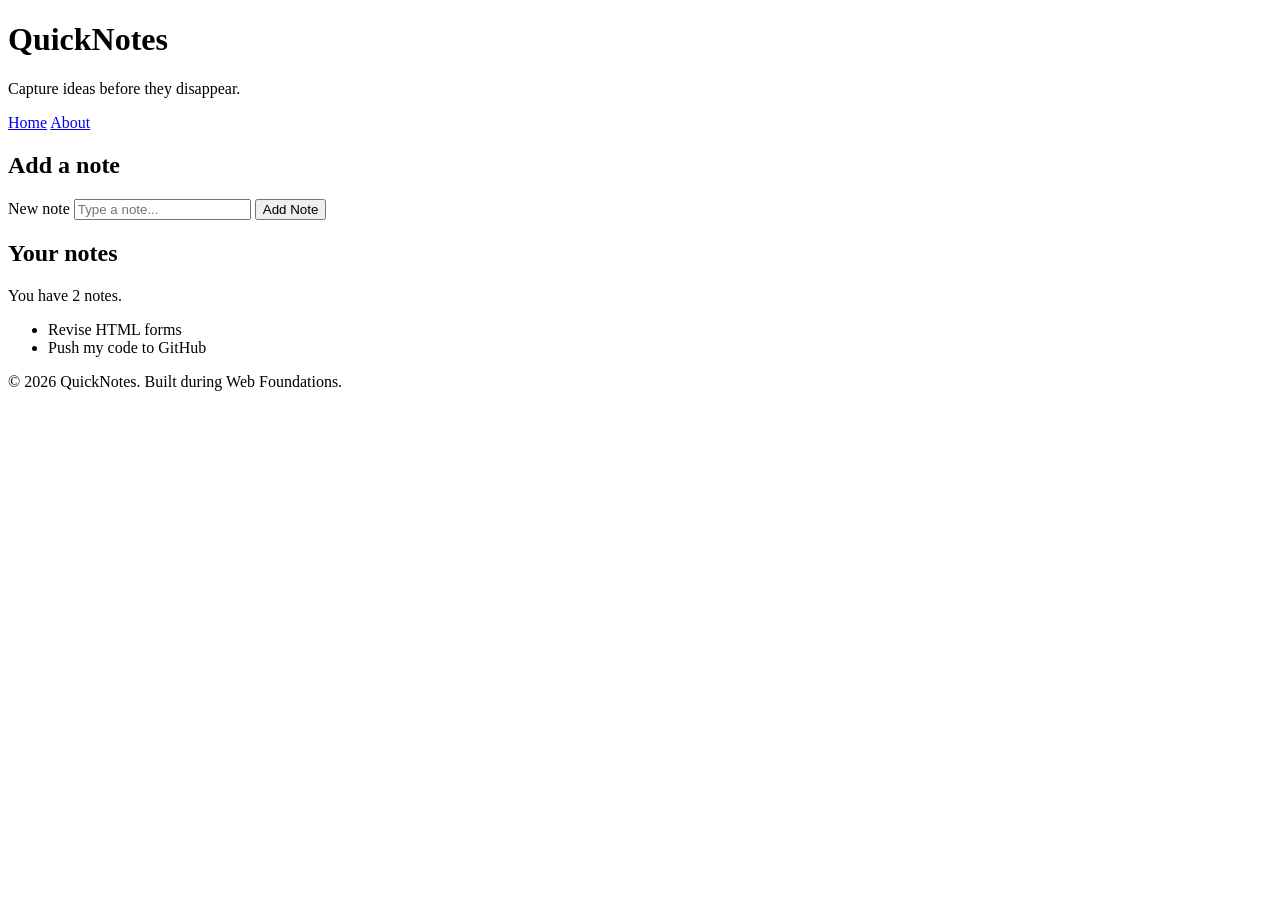
<file: day1/index.html>
<!DOCTYPE html>
<html lang="en">
  <head>
    <meta charset="UTF-8" />
    <meta name="viewport" content="width=device-width, initial-scale=1.0" />
    <title>QuickNotes</title>
  </head>
  <body>
    <header>
      <h1>QuickNotes</h1>
      <p>Capture ideas before they disappear.</p>
      <nav>
    <a href="index.html">Home</a>
    <a href="about.html">About</a>
</nav>
    </header>
 
    <main>
      <section>
        <h2>Add a note</h2>
        <form id="note-form">
          <label for="note-input">New note</label>
          <input type="text" id="note-input" placeholder="Type a note..." />
          <button type="submit">Add Note</button>
        </form>
      </section>
 
      <section>
        <h2>Your notes</h2>
        <p id="note-count">You have 2 notes.</p>
        <ul id="notes-list">
          <li>Revise HTML forms</li>
          <li>Push my code to GitHub</li>
        </ul>
      </section>
    </main>
 
    <footer>
      <p>&copy; 2026 QuickNotes. Built during Web Foundations.</p>
    </footer>
  </body>
</html>
</file>
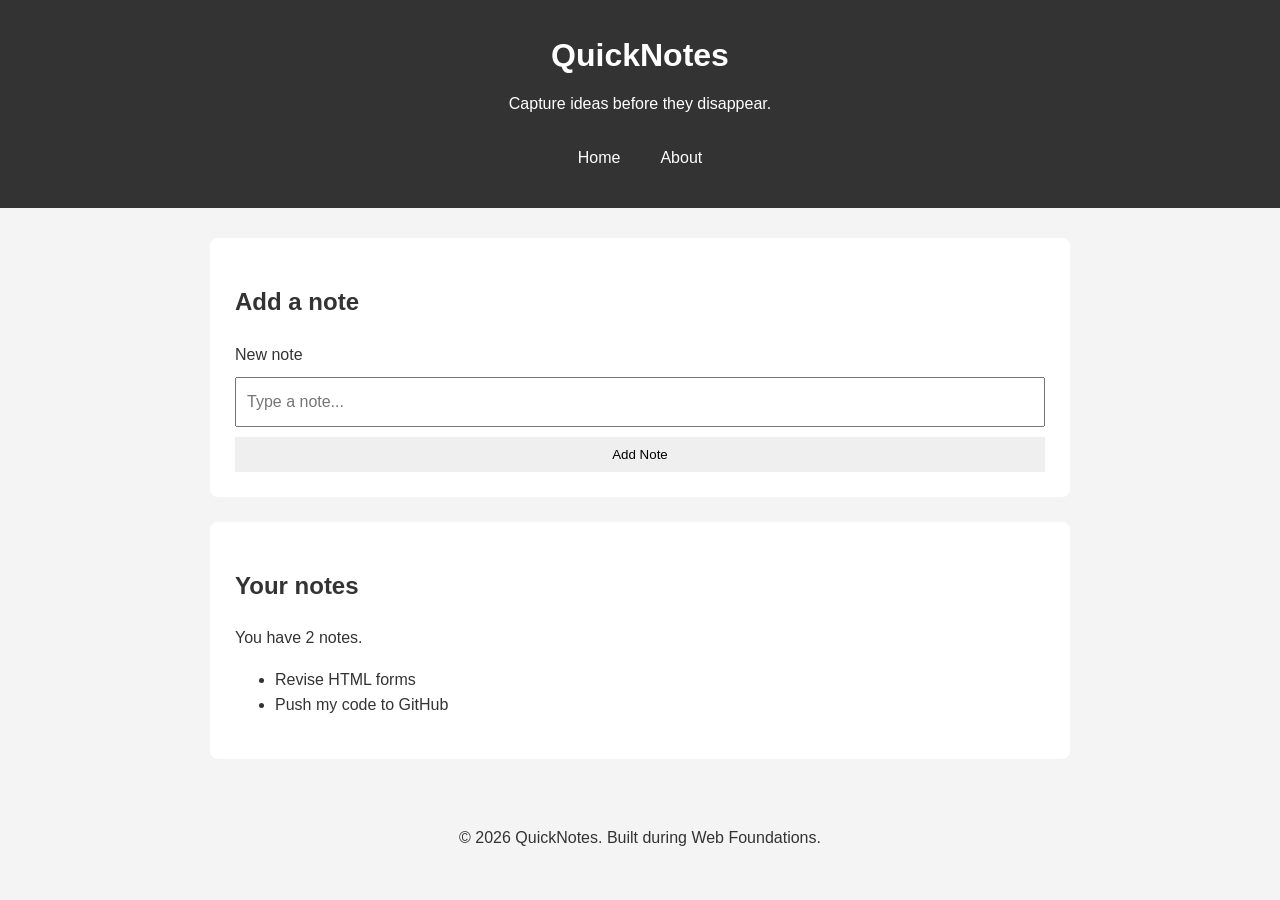
<file: day2/index.html>
<!DOCTYPE html>
<html lang="en">
  <head>
    <meta charset="UTF-8" />
    <meta name="viewport" content="width=device-width, initial-scale=1.0" />
    <title>QuickNotes</title>
    <link rel="stylesheet" href="style.css">
  </head>
  <body>
    <header>
      <h1>QuickNotes</h1>
      <p>Capture ideas before they disappear.</p>
      <nav>
    <a href="index.html">Home</a>
    <a href="about.html">About</a>
</nav>
    </header>
 
    <main>
      <section>
        <h2>Add a note</h2>
        <form id="note-form">
          <label for="note-input">New note</label>
          <input type="text" id="note-input" placeholder="Type a note..." />
          <button type="submit">Add Note</button>
        </form>
      </section>
 
      <section>
        <h2>Your notes</h2>
        <p id="note-count">You have 2 notes.</p>
        <ul id="notes-list">
          <li>Revise HTML forms</li>
          <li>Push my code to GitHub</li>
        </ul>
      </section>
    </main>
 
    <footer>
      <p>&copy; 2026 QuickNotes. Built during Web Foundations.</p>
    </footer>
  </body>
</html>
</file>
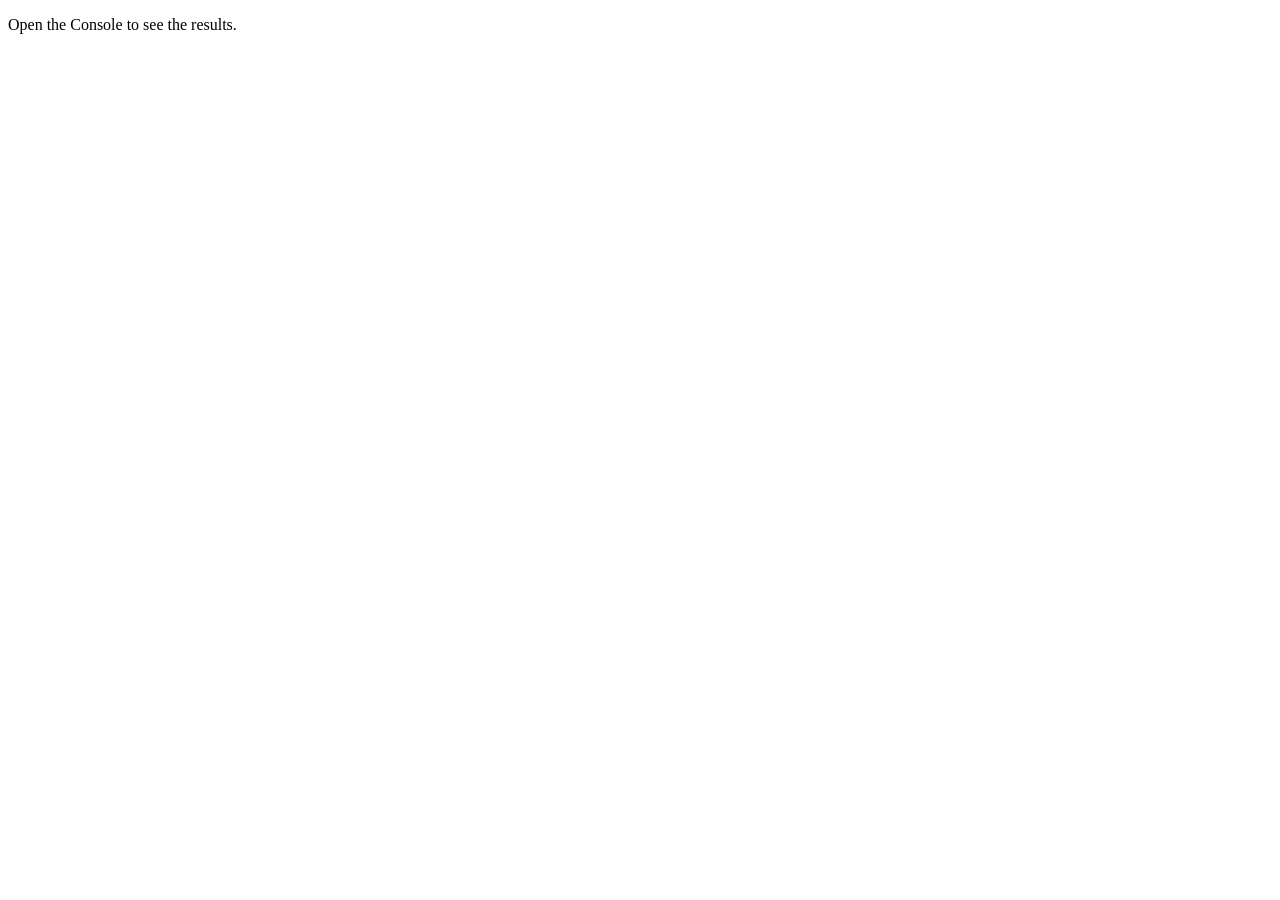
<file: day3/index.htm>
<!DOCTYPE html>
<html lang="en">
<head>
    <meta charset="UTF-8">
    <meta name="viewport" content="width=device-width, initial-scale=1.0">
    <title>Notes Toolkit</title>
    <script src="script.js" defer></script>
</head>
<body>

    <p>Open the Console to see the results.</p>

</body>
</html>
</file>
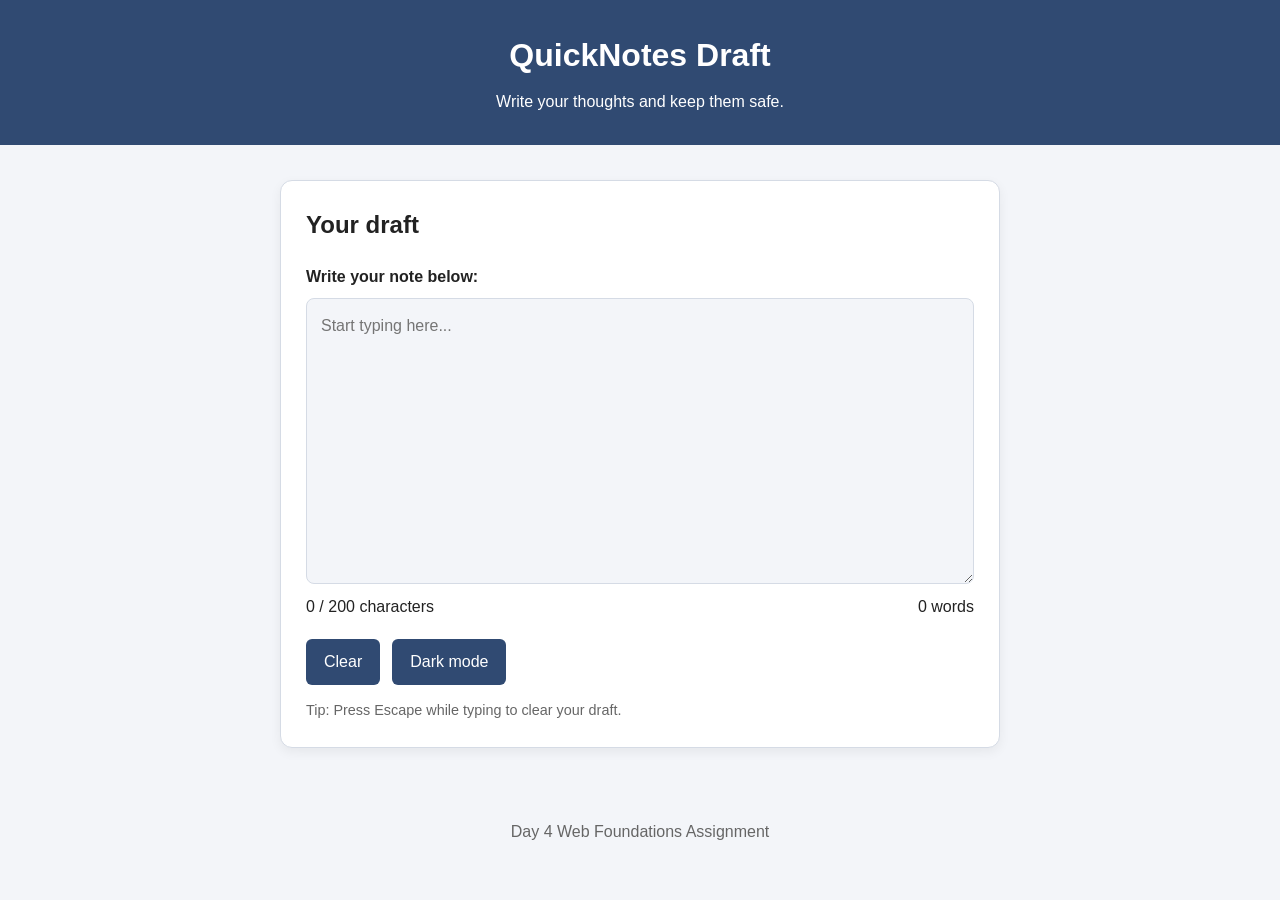
<file: day4/index.html>
<!DOCTYPE html>
<html lang="en">
<head>
    <meta charset="UTF-8">
    <meta name="viewport" content="width=device-width, initial-scale=1.0">
    <title>Day 4 - Notes Draft</title>
    <link rel="stylesheet" href="style.css">
    <script src="script.js" defer></script>
</head>
<body>
    <header>
        <h1>QuickNotes Draft</h1>
        <p>Write your thoughts and keep them safe.</p>
    </header>

    <main>
        <section class="notes-card">
            <h2>Your draft</h2>

            <label for="note-text">Write your note below:</label>
            <textarea
                id="note-text"
                rows="10"
                placeholder="Start typing here..."
            ></textarea>

            <div class="counters">
                <p id="char-count">0 / 200 characters</p>
                <p id="word-count">0 words</p>
            </div>

            <div class="actions">
                <button type="button" id="clear-btn">Clear</button>
                <button type="button" id="theme-toggle">Dark mode</button>
            </div>

            <p class="hint">Tip: Press Escape while typing to clear your draft.</p>
        </section>
    </main>

    <footer>
        <p>Day 4 Web Foundations Assignment</p>
    </footer>
</body>
</html>
</file>
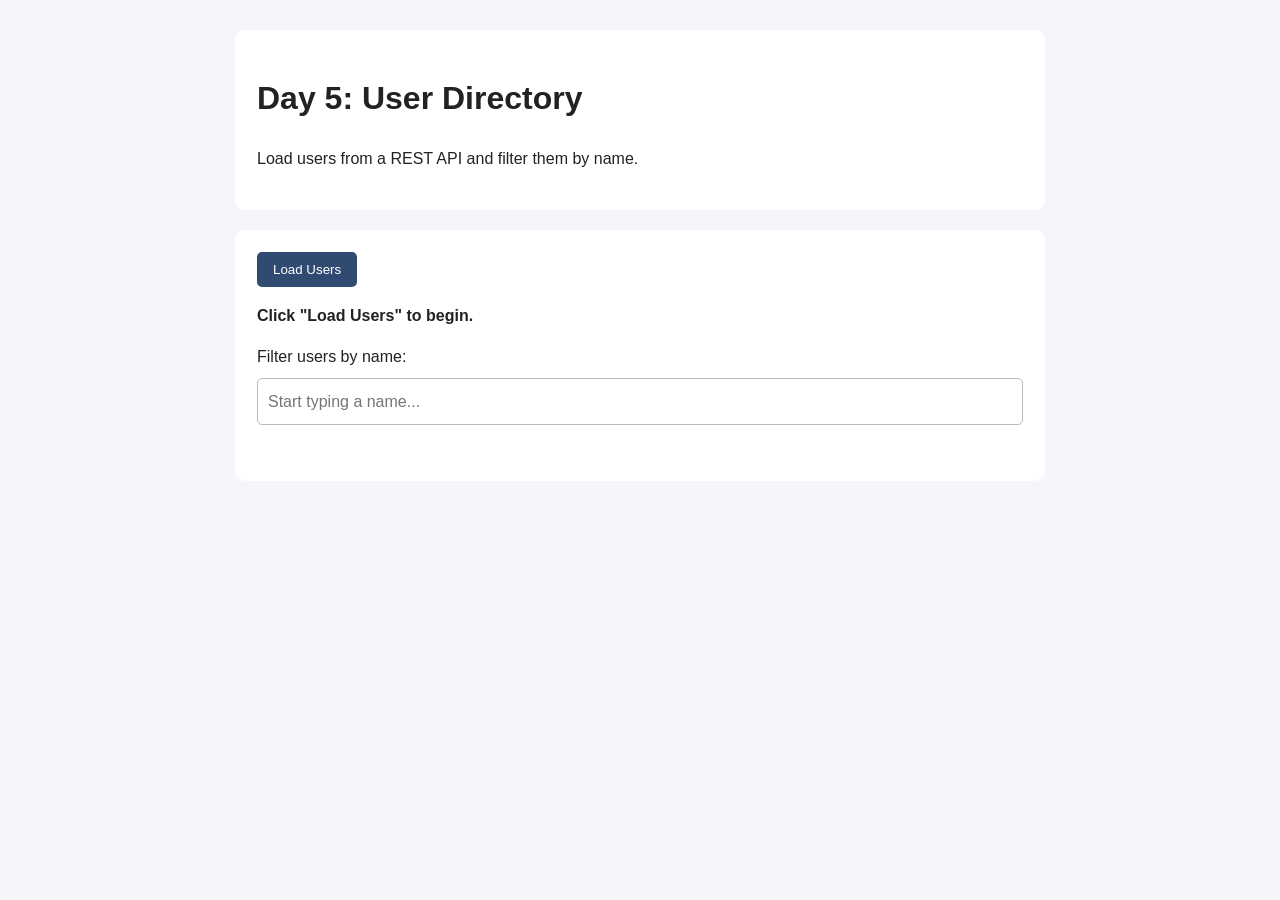
<file: day5/index.html>
<!DOCTYPE html>
<html lang="en">
<head>
    <meta charset="UTF-8">
    <meta name="viewport" content="width=device-width, initial-scale=1.0">
    <title>Day 5 - Load Users</title>
    <script src="users.js" defer></script>
    <style>
        * {
            box-sizing: border-box;
        }

        body {
            max-width: 850px;
            margin: 30px auto;
            padding: 0 20px;
            font-family: Arial, sans-serif;
            line-height: 1.6;
            background-color: #f4f6fa;
            color: #222;
        }

        header, main {
            background-color: white;
            padding: 22px;
            margin-bottom: 20px;
            border-radius: 10px;
        }

        button {
            padding: 10px 16px;
            border: none;
            border-radius: 5px;
            background-color: #304a72;
            color: white;
            cursor: pointer;
        }

        button:disabled {
            opacity: 0.6;
            cursor: not-allowed;
        }
  
        input {
            width: 100%;
            padding: 10px;
            margin: 8px 0 18px;
            border: 1px solid #bbb;
            border-radius: 5px;
            font: inherit;
        }

        .user-card {
            padding: 15px;
            margin: 12px 0;
            border: 1px solid #ddd;
            border-radius: 8px;
            overflow-wrap: anywhere;
        }

        .user-card h3 {
            margin-top: 0;
        }

        #status {
            font-weight: bold;
        }
    </style>
</head>
<body>
    <header>
        <h1>Day 5: User Directory</h1>
        <p>Load users from a REST API and filter them by name.</p>
    </header>

    <main>
        <button id="load-users" type="button">Load Users</button>

        <p id="status" role="status" aria-live="polite">Click "Load Users" to begin.</p>

        <label for="filter-input">Filter users by name:</label>
        <input
            id="filter-input"
            type="text"
            placeholder="Start typing a name..."
        >

        <ul id="users-list"></ul>
    </main>
</body>
</html>
</file>
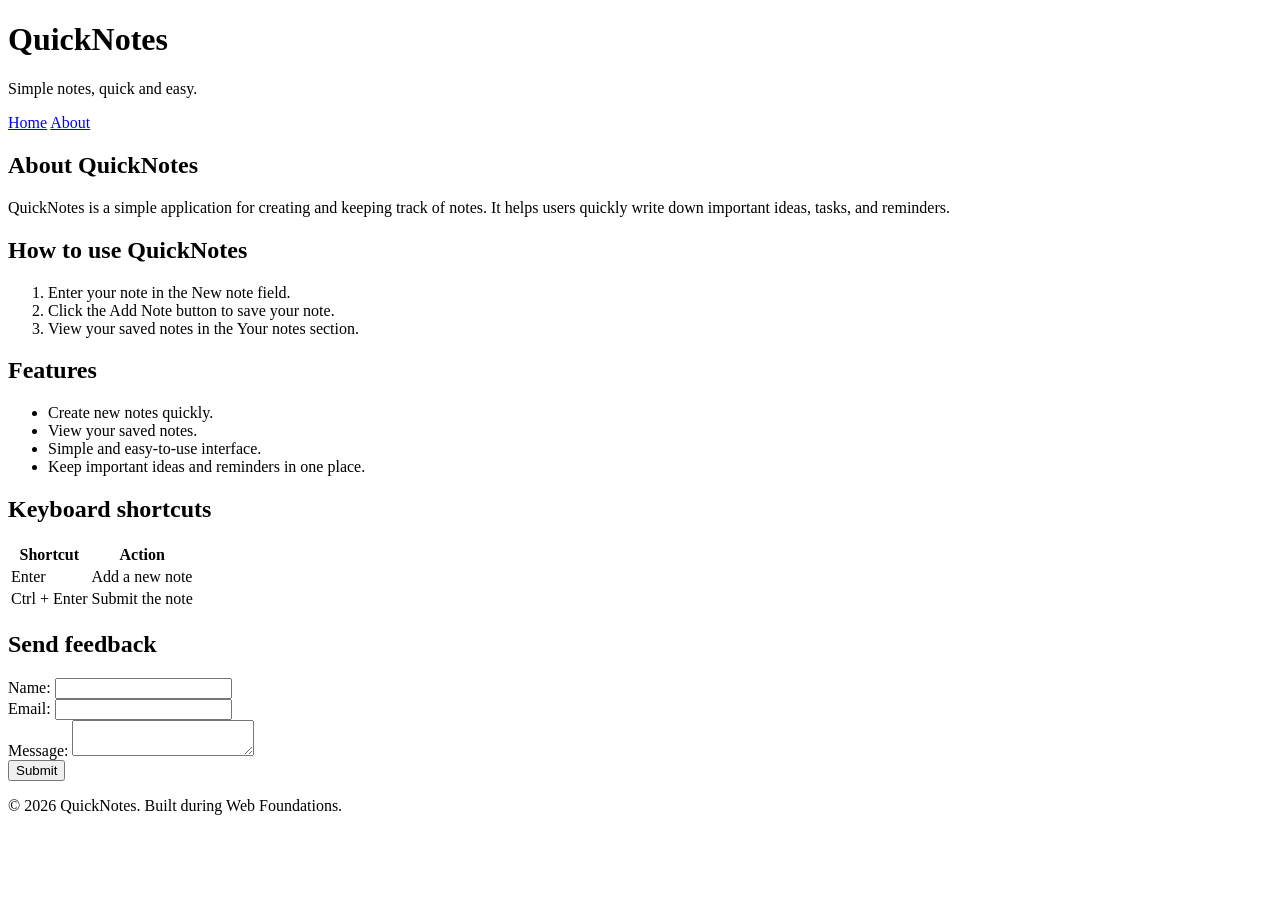
<file: day1/about.html>
<!DOCTYPE html>
<html lang="en">
<head>
    <meta charset="UTF-8">
    <meta name="viewport" content="width=device-width, initial-scale=1.0">
    <title>About QuickNotes</title>
</head>

<body>

    <header>
        <h1>QuickNotes</h1>
        <p>Simple notes, quick and easy.</p>

        <nav>
            <a href="index.html">Home</a>
            <a href="about.html">About</a>
        </nav>
    </header>

    <main>

        <h2>About QuickNotes</h2>

        <p>
            QuickNotes is a simple application for creating and keeping track of notes.
            It helps users quickly write down important ideas, tasks, and reminders.
        </p>

        <section>
            <h2>How to use QuickNotes</h2>

            <ol>
                <li>Enter your note in the New note field.</li>
                <li>Click the Add Note button to save your note.</li>
                <li>View your saved notes in the Your notes section.</li>
            </ol>
        </section>

        <section>
            <h2>Features</h2>

            <ul>
                <li>Create new notes quickly.</li>
                <li>View your saved notes.</li>
                <li>Simple and easy-to-use interface.</li>
                <li>Keep important ideas and reminders in one place.</li>
            </ul>
        </section>

        <section>
            <h2>Keyboard shortcuts</h2>

            <table>
                <thead>
                    <tr>
                        <th>Shortcut</th>
                        <th>Action</th>
                    </tr>
                </thead>

                <tbody>
                    <tr>
                        <td>Enter</td>
                        <td>Add a new note</td>
                    </tr>

                    <tr>
                        <td>Ctrl + Enter</td>
                        <td>Submit the note</td>
                    </tr>
                </tbody>
            </table>
        </section>

        <section>
            <h2>Send feedback</h2>

            <form>
                <div>
                    <label for="name">Name:</label>
                    <input type="text" id="name" name="name" required>
                </div>

                <div>
                    <label for="email">Email:</label>
                    <input type="email" id="email" name="email" required>
                </div>

                <div>
                    <label for="message">Message:</label>
                    <textarea id="message" name="message" required></textarea>
                </div>

                <button type="submit">Submit</button>
            </form>
        </section>

    </main>

    <footer>
        <p>&copy; 2026 QuickNotes. Built during Web Foundations.</p>
    </footer>

</body>
</html>
</file>
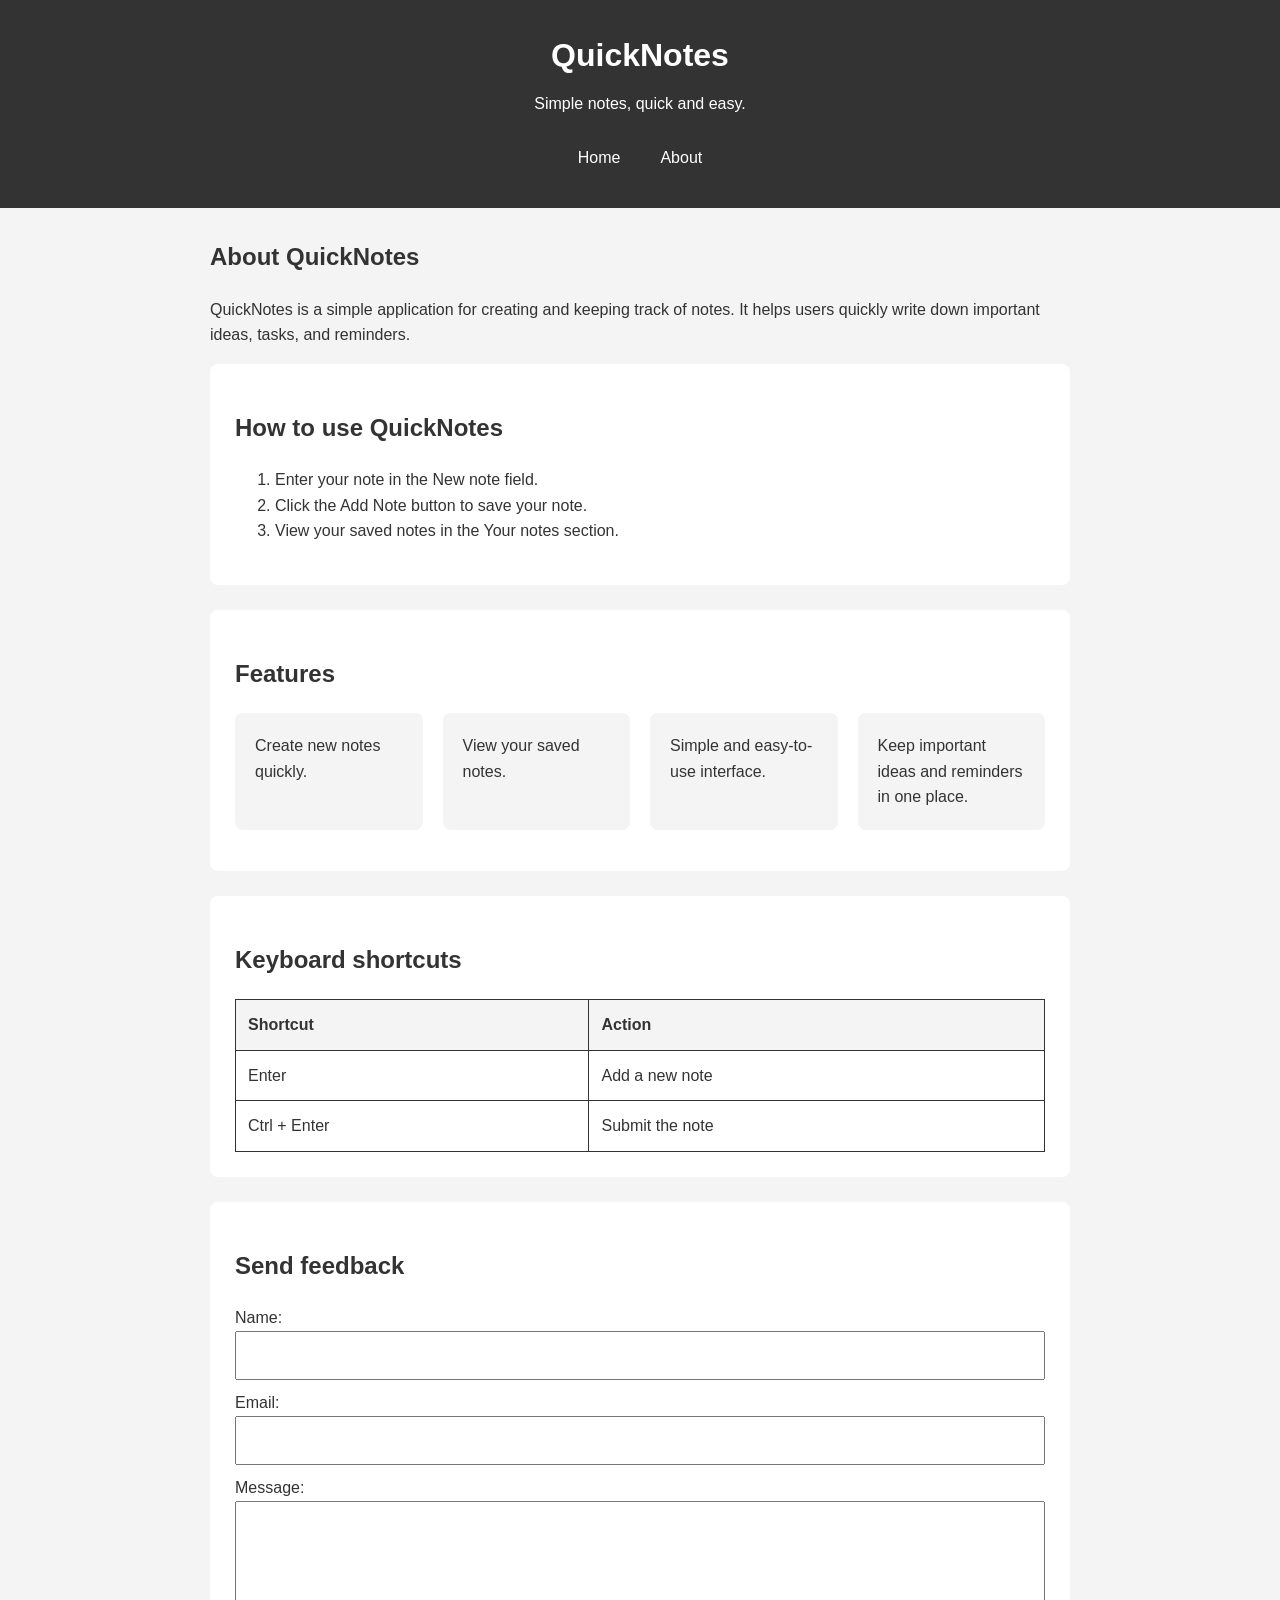
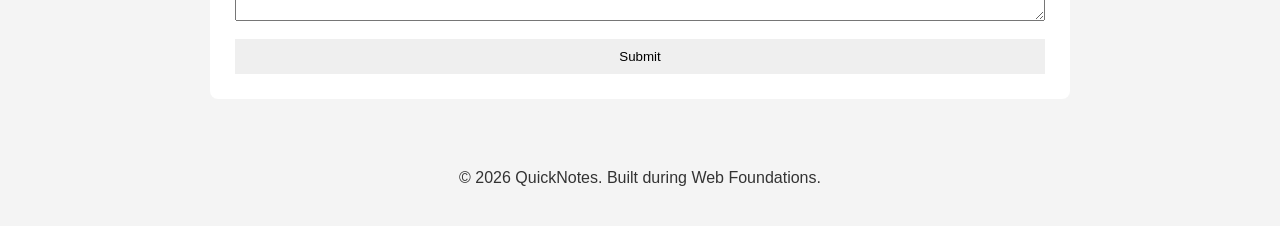
<file: day2/about.html>
<!DOCTYPE html>
<html lang="en">
<head>
    <meta charset="UTF-8">
    <meta name="viewport" content="width=device-width, initial-scale=1.0">
    <title>About QuickNotes</title>
</head>

<body>

    <header>
        <h1>QuickNotes</h1>
        <p>Simple notes, quick and easy.</p>

        <nav>
            <a href="index.html">Home</a>
            <a href="about.html">About</a>
            <link rel="stylesheet" href="style.css">
        </nav>
    </header>

    <main>

        <h2>About QuickNotes</h2>

        <p>
            QuickNotes is a simple application for creating and keeping track of notes.
            It helps users quickly write down important ideas, tasks, and reminders.
        </p>

        <section>
            <h2>How to use QuickNotes</h2>

            <ol>
                <li>Enter your note in the New note field.</li>
                <li>Click the Add Note button to save your note.</li>
                <li>View your saved notes in the Your notes section.</li>
            </ol>
        </section>

        <section>
            <h2>Features</h2>

           <ul class="features">
                <li>Create new notes quickly.</li>
                <li>View your saved notes.</li>
                <li>Simple and easy-to-use interface.</li>
                <li>Keep important ideas and reminders in one place.</li>
            </ul>
        </section>

        <section>
            <h2>Keyboard shortcuts</h2>

            <table>
                <thead>
                    <tr>
                        <th>Shortcut</th>
                        <th>Action</th>
                    </tr>
                </thead>

                <tbody>
                    <tr>
                        <td>Enter</td>
                        <td>Add a new note</td>
                    </tr>

                    <tr>
                        <td>Ctrl + Enter</td>
                        <td>Submit the note</td>
                    </tr>
                </tbody>
            </table>
        </section>

        <section>
            <h2>Send feedback</h2>

            <form>
                <div>
                    <label for="name">Name:</label>
                    <input type="text" id="name" name="name" required>
                </div>

                <div>
                    <label for="email">Email:</label>
                    <input type="email" id="email" name="email" required>
                </div>

                <div>
                    <label for="message">Message:</label>
                    <textarea id="message" name="message" required></textarea>
                </div>

                <button type="submit">Submit</button>
            </form>
        </section>

    </main>

    <footer>
        <p>&copy; 2026 QuickNotes. Built during Web Foundations.</p>
    </footer>

</body>
</file>
<file: day2/style.css>
/* Box-sizing reset */
* {
    box-sizing: border-box;
}

/* Base body styles */
body {
    margin: 0;
    font-family: Arial, sans-serif;
    background-color: #f4f4f4;
    color: #333;
    line-height: 1.6;
}

/* Header */
header {
    background-color: #333;
    color: white;
    text-align: center;
    padding: 30px 20px;
}

header h1 {
    margin: 0 0 10px;
}

header p {
    margin: 0;
}

/* Navigation */
nav {
    display: flex;
    justify-content: center;
    gap: 16px;
    margin-top: 20px;
}

nav a {
    color: white;
    text-decoration: none;
    padding: 8px 12px;
    transition: background-color 0.3s ease;
}

nav a:hover {
    background-color: #555;
    border-radius: 4px;
}

/* Main content */
main {
    max-width: 900px;
    margin: 30px auto;
    padding: 0 20px;
}

/* Section cards */
section {
    background-color: white;
    padding: 25px;
    margin-bottom: 25px;
    border-radius: 8px;
}

/* Features grid */
.features {
    display: grid;
    grid-template-columns: repeat(auto-fit, minmax(180px, 1fr));
    gap: 20px;
    list-style: none;
    padding: 0;
}

.features li {
    background-color: #f4f4f4;
    padding: 20px;
    border-radius: 8px;
}

/* Table */
table {
    width: 100%;
    border-collapse: collapse;
}

th,
td {
    border: 1px solid #333;
    padding: 12px;
    text-align: left;
}

th {
    background-color: #f4f4f4;
}

/* Feedback form */
form {
    display: flex;
    flex-direction: column;
    gap: 10px;
}

form input,
form textarea {
    width: 100%;
    padding: 10px;
    font: inherit;
}

form textarea {
    min-height: 120px;
    resize: vertical;
}

/* Buttons */
button {
    padding: 10px 16px;
    border: none;
    cursor: pointer;
    transition: background-color 0.3s ease, transform 0.2s ease;
}

button:hover {
    background-color: #ddd;
    transform: translateY(-2px);
}

/* Footer */
footer {
    text-align: center;
    padding: 20px;
}

/* Small screens */
@media (max-width: 600px) {
    header {
        padding: 20px 10px;
    }

    header h1 {
        font-size: 24px;
    }

    main {
        padding: 0 10px;
    }

    nav {
        gap: 10px;
    }
}
</file>
<file: day4/style.css>
/* 1. Define the light theme colours */
:root {
    --bg-color: #f3f5f9;
    --text-color: #222222;
    --card-color: #ffffff;
    --header-color: #304a72;
    --border-color: #d5dbe5;
    --button-color: #304a72;
    --button-text: #ffffff;
    --muted-color: #666666;
}

/* 2. Reset sizing */
* {
    box-sizing: border-box;
}

/* 3. Page styles */
body {
    margin: 0;
    font-family: Arial, sans-serif;
    background-color: var(--bg-color);
    color: var(--text-color);
    line-height: 1.6;
    transition: background-color 0.3s, color 0.3s;
}

/* 4. Dark theme changes only the variables */
body.dark {
    --bg-color: #171923;
    --text-color: #f1f1f1;
    --card-color: #252a38;
    --header-color: #111827;
    --border-color: #4a5060;
    --button-color: #526b96;
    --button-text: #ffffff;
    --muted-color: #c0c5d0;
}

/* 5. Header */
header {
    background-color: var(--header-color);
    color: #ffffff;
    text-align: center;
    padding: 30px 20px;
}

header h1 {
    margin: 0 0 8px;
}

header p {
    margin: 0;
}

/* 6. Main content */
main {
    width: 100%;
    max-width: 760px;
    margin: 35px auto;
    padding: 0 20px;
}

.notes-card {
    background-color: var(--card-color);
    padding: 25px;
    border: 1px solid var(--border-color);
    border-radius: 12px;
    box-shadow: 0 4px 12px rgba(0, 0, 0, 0.06);
}

.notes-card h2 {
    margin-top: 0;
}

/* 7. Textarea */
label {
    display: block;
    margin-bottom: 8px;
    font-weight: bold;
}

textarea {
    display: block;
    width: 100%;
    min-height: 220px;
    padding: 14px;
    border: 1px solid var(--border-color);
    border-radius: 8px;
    background-color: var(--bg-color);
    color: var(--text-color);
    font: inherit;
    resize: vertical;
}

textarea:focus {
    outline: 2px solid var(--button-color);
    outline-offset: 2px;
}

/* 8. Character and word counters */
.counters {
    display: flex;
    justify-content: space-between;
    gap: 15px;
    flex-wrap: wrap;
    margin-top: 10px;
}

.counters p {
    margin: 0;
}

/* Orange warning after 180 characters */
.warning {
    color: #d97706;
}

/* Red, bold warning after 200 characters */
.over {
    color: #dc2626;
    font-weight: bold;
}

/* 9. Buttons */
.actions {
    display: flex;
    gap: 12px;
    flex-wrap: wrap;
    margin-top: 20px;
}

button {
    padding: 10px 18px;
    border: none;
    border-radius: 6px;
    background-color: var(--button-color);
    color: var(--button-text);
    font: inherit;
    cursor: pointer;
    transition: opacity 0.2s, transform 0.2s;
}

button:hover {
    opacity: 0.85;
    transform: translateY(-1px);
}

button:focus-visible {
    outline: 2px solid var(--text-color);
    outline-offset: 3px;
}

/* 10. Hint and footer */
.hint {
    margin-bottom: 0;
    color: var(--muted-color);
    font-size: 0.9rem;
}

footer {
    padding: 20px;
    text-align: center;
    color: var(--muted-color);
}

/* 11. Responsive layout */
@media (max-width: 600px) {
    header {
        padding: 22px 14px;
    }

    main {
        margin: 20px auto;
        padding: 0 12px;
    }

    .notes-card {
        padding: 18px;
    }

    .counters {
        flex-direction: column;
        gap: 4px;
    }

    .actions {
        flex-direction: column;
    }

    button {
        width: 100%;
    }
}
</file>
